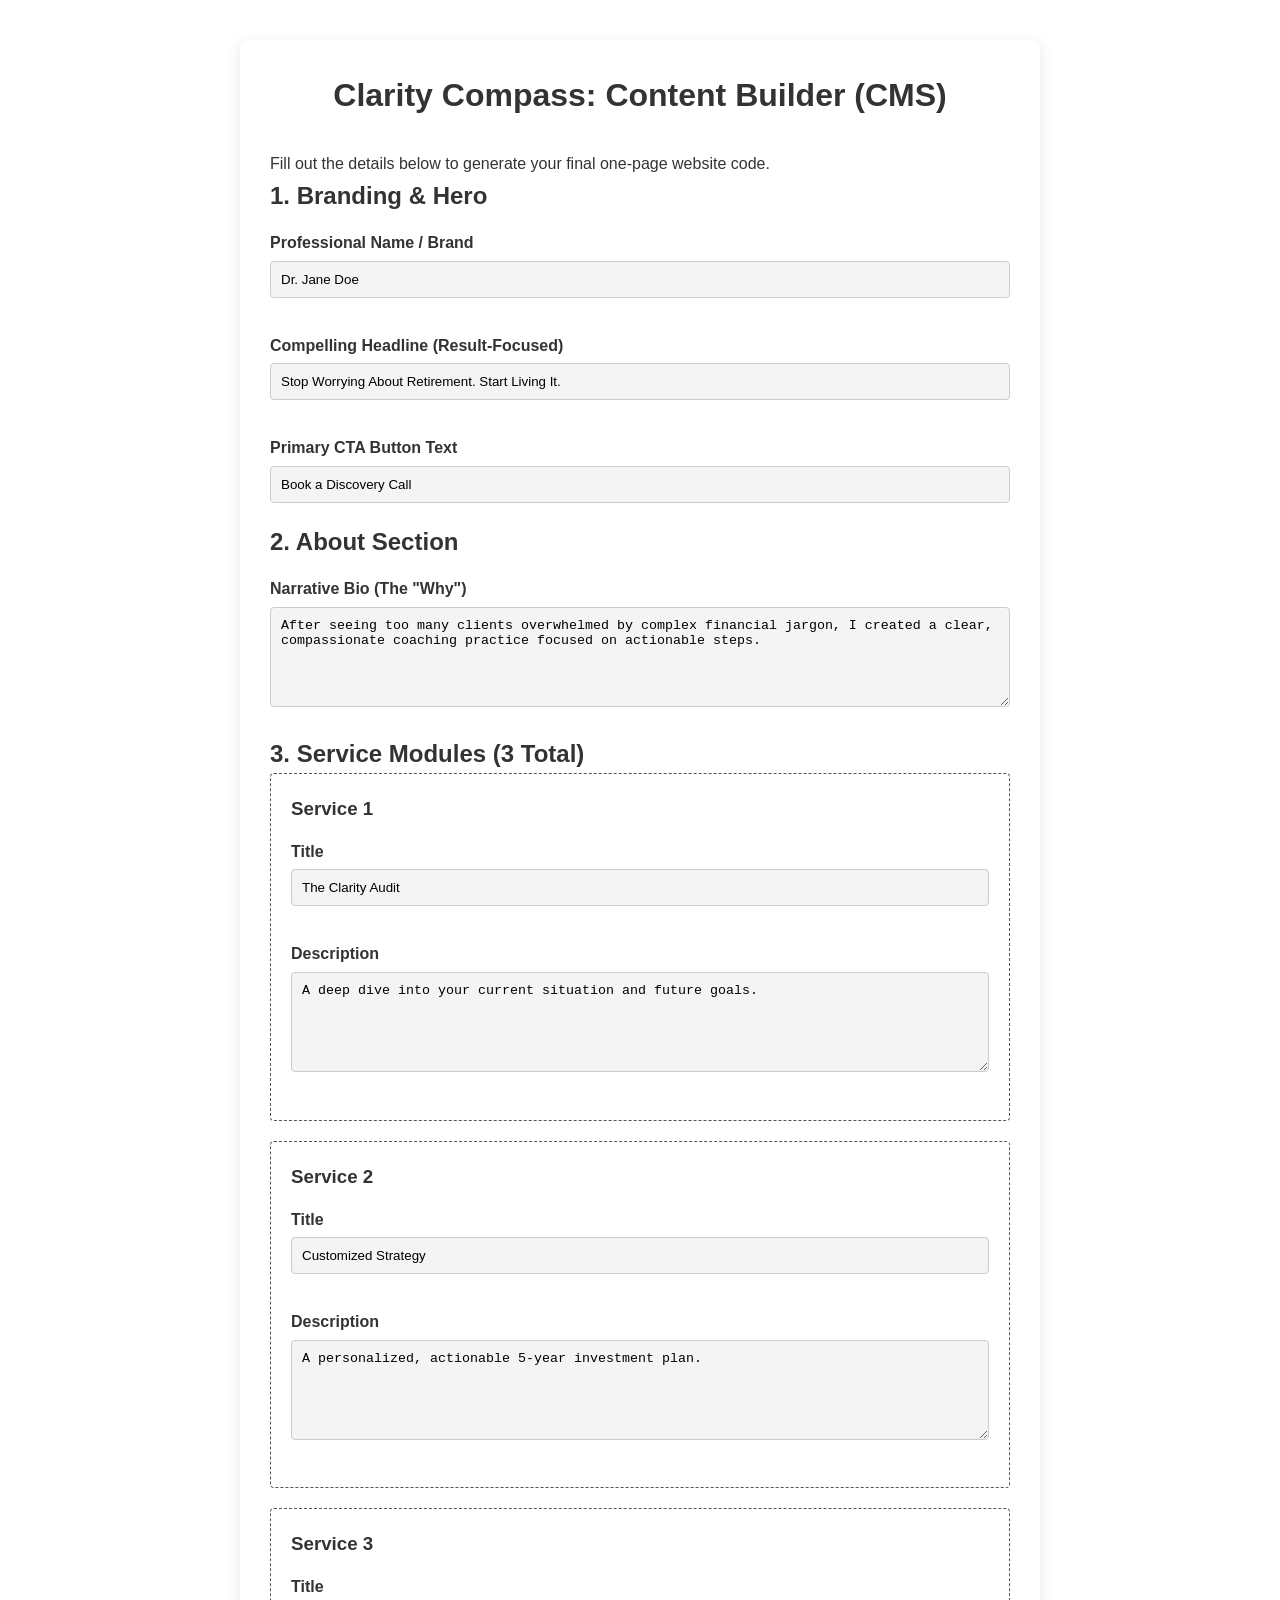
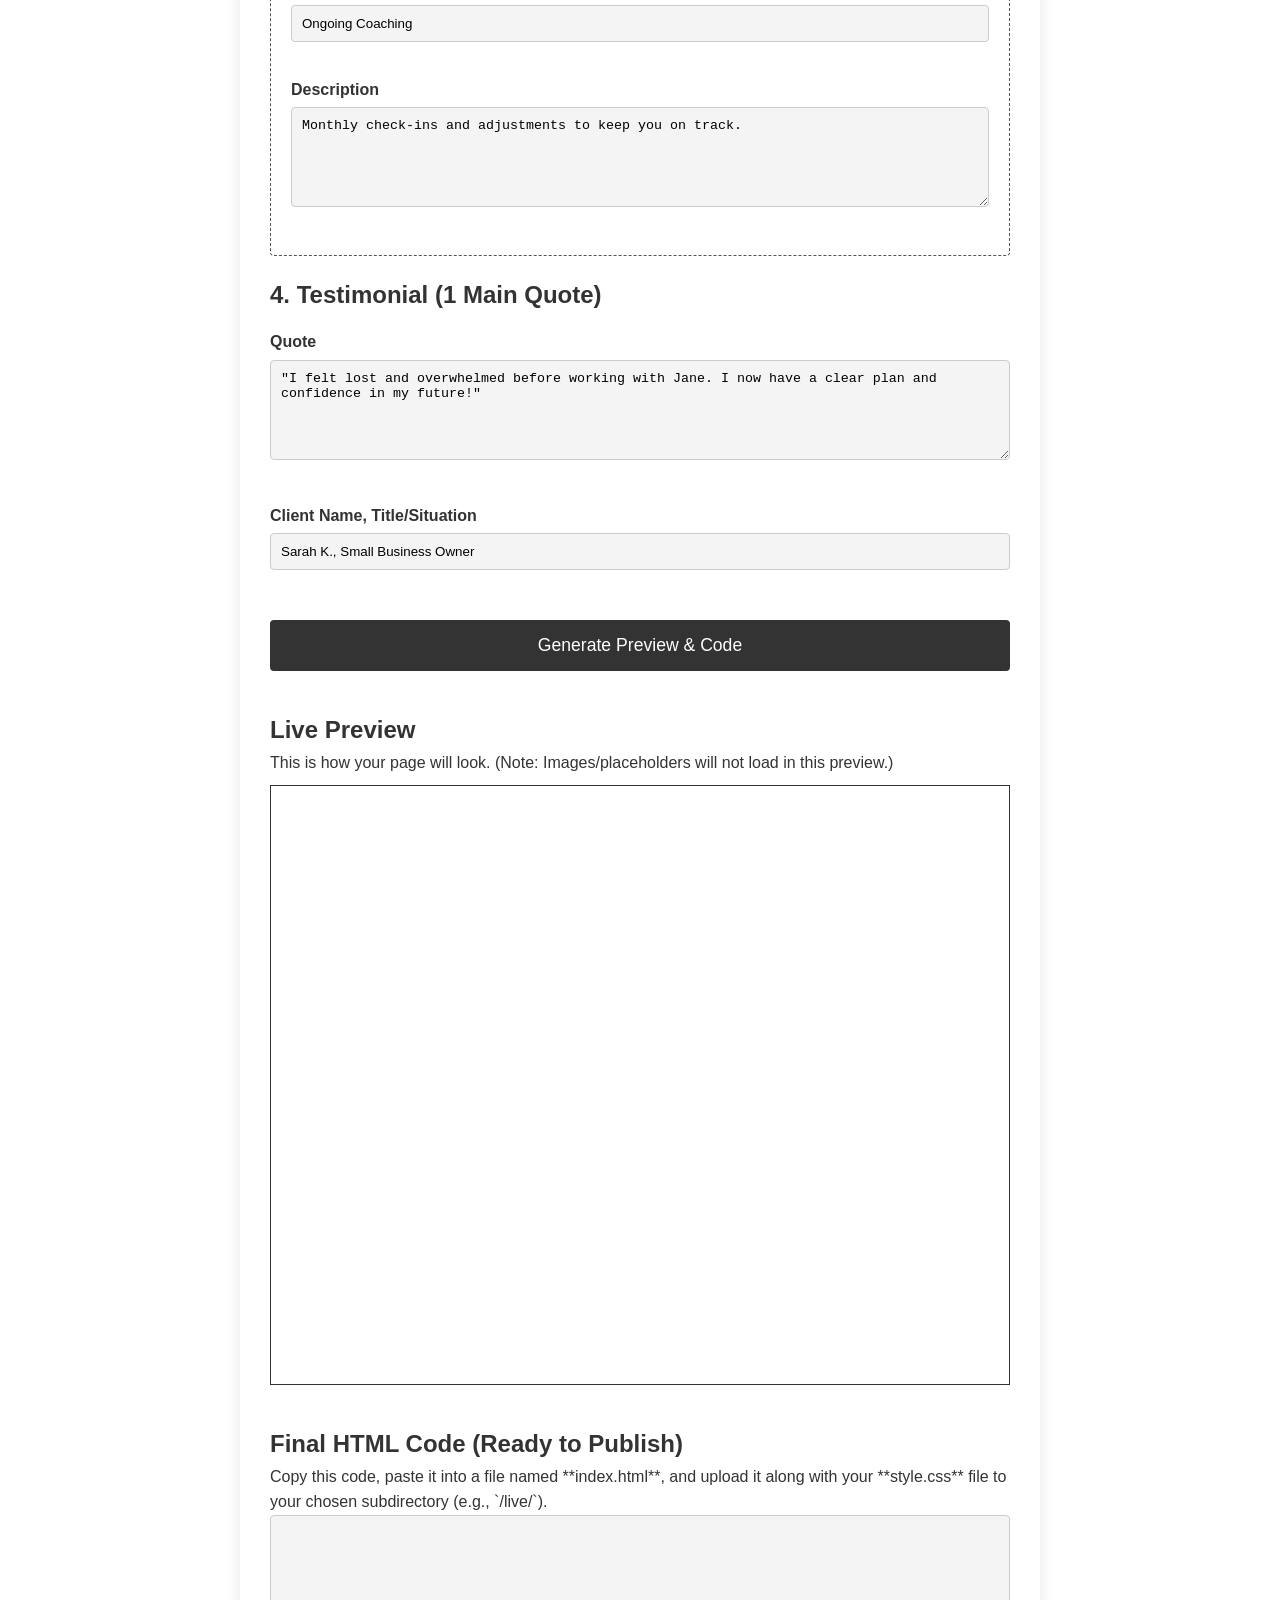
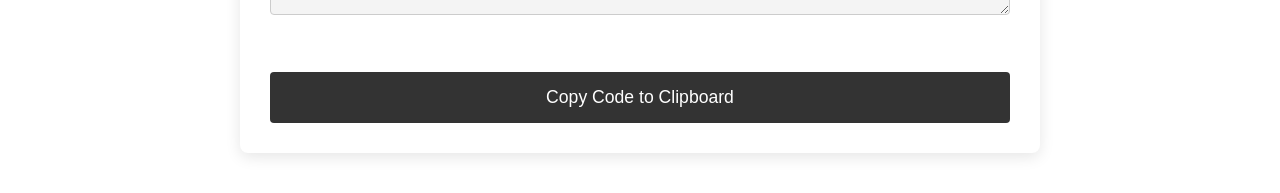
<file: cms_form.html>
<!DOCTYPE html>
<html lang="en">
<head>
    <meta charset="UTF-8">
    <meta name="viewport" content="width=device-width, initial-scale=1.0">
    <title>Website Content Manager</title>
    <link rel="stylesheet" href="style.css"> 
</head>
<body>

<div class="form-container">
    <h1>Clarity Compass: Content Builder (CMS)</h1>
    <p>Fill out the details below to generate your final one-page website code.</p>
    <form id="contentForm">

        <h2>1. Branding & Hero</h2>
        <label for="profName">Professional Name / Brand</label>
        <input type="text" id="profName" value="Dr. Jane Doe" required>
        <label for="headline">Compelling Headline (Result-Focused)</label>
        <input type="text" id="headline" value="Stop Worrying About Retirement. Start Living It." required>
        <label for="primaryCtaText">Primary CTA Button Text</label>
        <input type="text" id="primaryCtaText" value="Book a Discovery Call">

        <h2>2. About Section</h2>
        <label for="bio">Narrative Bio (The "Why")</label>
        <textarea id="bio">After seeing too many clients overwhelmed by complex financial jargon, I created a clear, compassionate coaching practice focused on actionable steps.</textarea>

        <h2>3. Service Modules (3 Total)</h2>
        <div class="service-group">
            <h3>Service 1</h3>
            <label for="service1Title">Title</label>
            <input type="text" id="service1Title" value="The Clarity Audit">
            <label for="service1Desc">Description</label>
            <textarea id="service1Desc">A deep dive into your current situation and future goals.</textarea>
        </div>
        
        <div class="service-group">
            <h3>Service 2</h3>
            <label for="service2Title">Title</label>
            <input type="text" id="service2Title" value="Customized Strategy">
            <label for="service2Desc">Description</label>
            <textarea id="service2Desc">A personalized, actionable 5-year investment plan.</textarea>
        </div>
        
        <div class="service-group">
            <h3>Service 3</h3>
            <label for="service3Title">Title</label>
            <input type="text" id="service3Title" value="Ongoing Coaching">
            <label for="service3Desc">Description</label>
            <textarea id="service3Desc">Monthly check-ins and adjustments to keep you on track.</textarea>
        </div>

        <h2>4. Testimonial (1 Main Quote)</h2>
        <label for="quote">Quote</label>
        <textarea id="quote">"I felt lost and overwhelmed before working with Jane. I now have a clear plan and confidence in my future!"</textarea>
        <label for="cite">Client Name, Title/Situation</label>
        <input type="text" id="cite" value="Sarah K., Small Business Owner">

        <button type="button" class="publish-button" onclick="generateLandingPage()">Generate Preview & Code</button>

    </form>

    <h2 style="margin-top: 40px;">Live Preview</h2>
    <p>This is how your page will look. (Note: Images/placeholders will not load in this preview.)</p>
    <iframe id="landingPagePreview" style="width: 100%; height: 600px; border: 1px solid var(--color-primary); margin-top: 10px; display: block;"></iframe>


    <div id="outputContainer" style="margin-top: 40px; display: block;">
        <h2>Final HTML Code (Ready to Publish)</h2>
        <p>Copy this code, paste it into a file named **index.html**, and upload it along with your **style.css** file to your chosen subdirectory (e.g., `/live/`).</p>
        <textarea id="finalHtmlOutput" rows="20" readonly style="width: 100%;"></textarea>
        <button onclick="copyHtmlCode()" class="publish-button primary-cta">Copy Code to Clipboard</button>
    </div>

</div>

<script src="app.js"></script>

</body>
</html>
</file>
<file: style.css>
/* --- Global Reset & Variables --- */
* {
    box-sizing: border-box;
    margin: 0;
    padding: 0;
}

:root {
    --color-primary: #333; /* Dark Grey/Black for text and primary elements */
    --color-secondary: #555; /* Medium Grey for backgrounds/accents */
    --color-light: #f4f4f4; /* Light Grey for input fields and backgrounds */
    --color-white: #fff;
    --font-family: sans-serif;
    --padding-lrg: 60px;
    --padding-sml: 30px;
}

body {
    font-family: var(--font-family);
    line-height: 1.6;
    color: var(--color-primary);
    background-color: var(--color-white);
}

/* --- Navigation & Header (Landing Page) --- */
.sticky-nav {
    position: fixed;
    top: 0;
    width: 100%;
    background-color: var(--color-white);
    border-bottom: 1px solid var(--color-light);
    display: flex;
    justify-content: space-between;
    align-items: center;
    padding: 10px var(--padding-sml);
    z-index: 1000;
}
nav a {
    color: var(--color-secondary);
    text-decoration: none;
    margin-left: 20px;
}

/* --- Landing Page CTA Buttons --- */
.cta-button {
    text-decoration: none;
    padding: 10px 20px;
    border-radius: 5px;
    font-weight: bold;
    display: inline-block;
    margin-top: 10px;
    cursor: pointer;
}
.primary-cta {
    background-color: var(--color-primary);
    color: var(--color-white);
    border: 2px solid var(--color-primary);
}
.secondary-cta {
    background-color: var(--color-white);
    color: var(--color-primary);
    border: 2px solid var(--color-primary);
}
.large {
    padding: 15px 30px;
    font-size: 1.1rem;
}

/* --- Landing Page Section Styling --- */
.section {
    padding: var(--padding-lrg) var(--padding-sml);
    text-align: center;
}
.dark-bg {
    background-color: var(--color-light);
}
.hero-section {
    padding-top: calc(var(--padding-lrg) + 60px);
}
.split-content {
    display: flex;
    max-width: 1000px;
    margin: 0 auto;
    gap: 40px;
}
.service-cards {
    display: flex;
    justify-content: space-around;
    gap: 20px;
    max-width: 1000px;
    margin: 0 auto;
}
.card {
    flex: 1;
    background-color: var(--color-white);
    padding: 30px;
    border: 1px solid var(--color-secondary);
    border-radius: 8px;
}
.logo-placeholder, .icon-placeholder {
    height: 40px;
    width: 40px;
    background-color: var(--color-secondary);
    margin: 10px auto;
}


/* --- FORM/CMS STYLING --- */
.form-container {
    max-width: 800px;
    margin: 40px auto;
    background: var(--color-white);
    padding: 30px;
    border-radius: 8px;
    box-shadow: 0 4px 15px rgba(0,0,0,0.1);
}
.form-container h1 { text-align: center; margin-bottom: 30px; }
label { display: block; font-weight: bold; margin-top: 15px; margin-bottom: 5px; color: var(--color-primary); }
input[type="text"], textarea {
    width: 100%;
    padding: 10px;
    margin-bottom: 20px;
    border: 1px solid #ccc;
    border-radius: 4px;
    background-color: var(--color-light);
    box-sizing: border-box;
}
textarea { resize: vertical; height: 100px; }
.service-group { border: 1px dashed var(--color-secondary); padding: 20px; margin-bottom: 20px; border-radius: 4px; }

.publish-button {
    display: block;
    width: 100%;
    padding: 15px;
    background-color: var(--color-primary);
    color: var(--color-white);
    border: none;
    border-radius: 4px;
    font-size: 1.1rem;
    cursor: pointer;
    margin-top: 30px;
}
.publish-button:hover { background-color: #555; }

#finalHtmlOutput {
    font-family: monospace;
    white-space: pre;
    overflow-x: auto;
}
</file>
